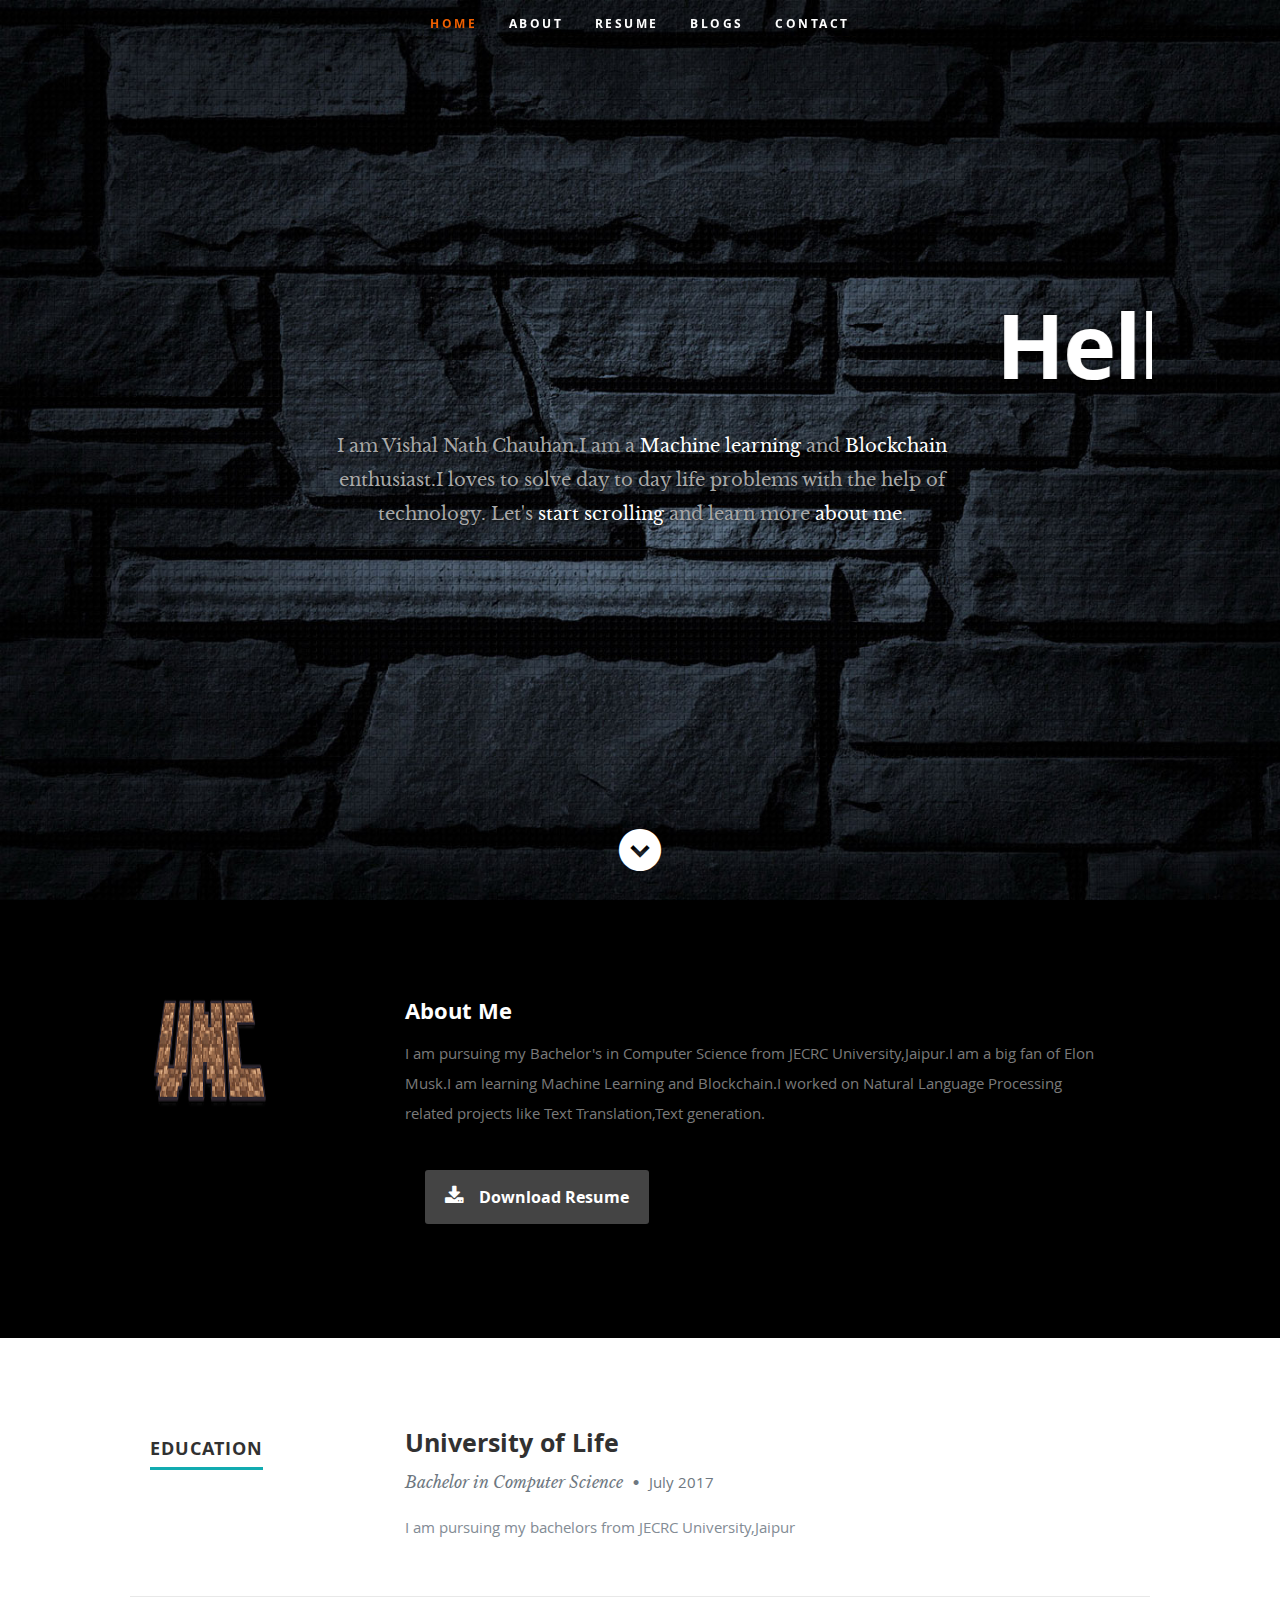
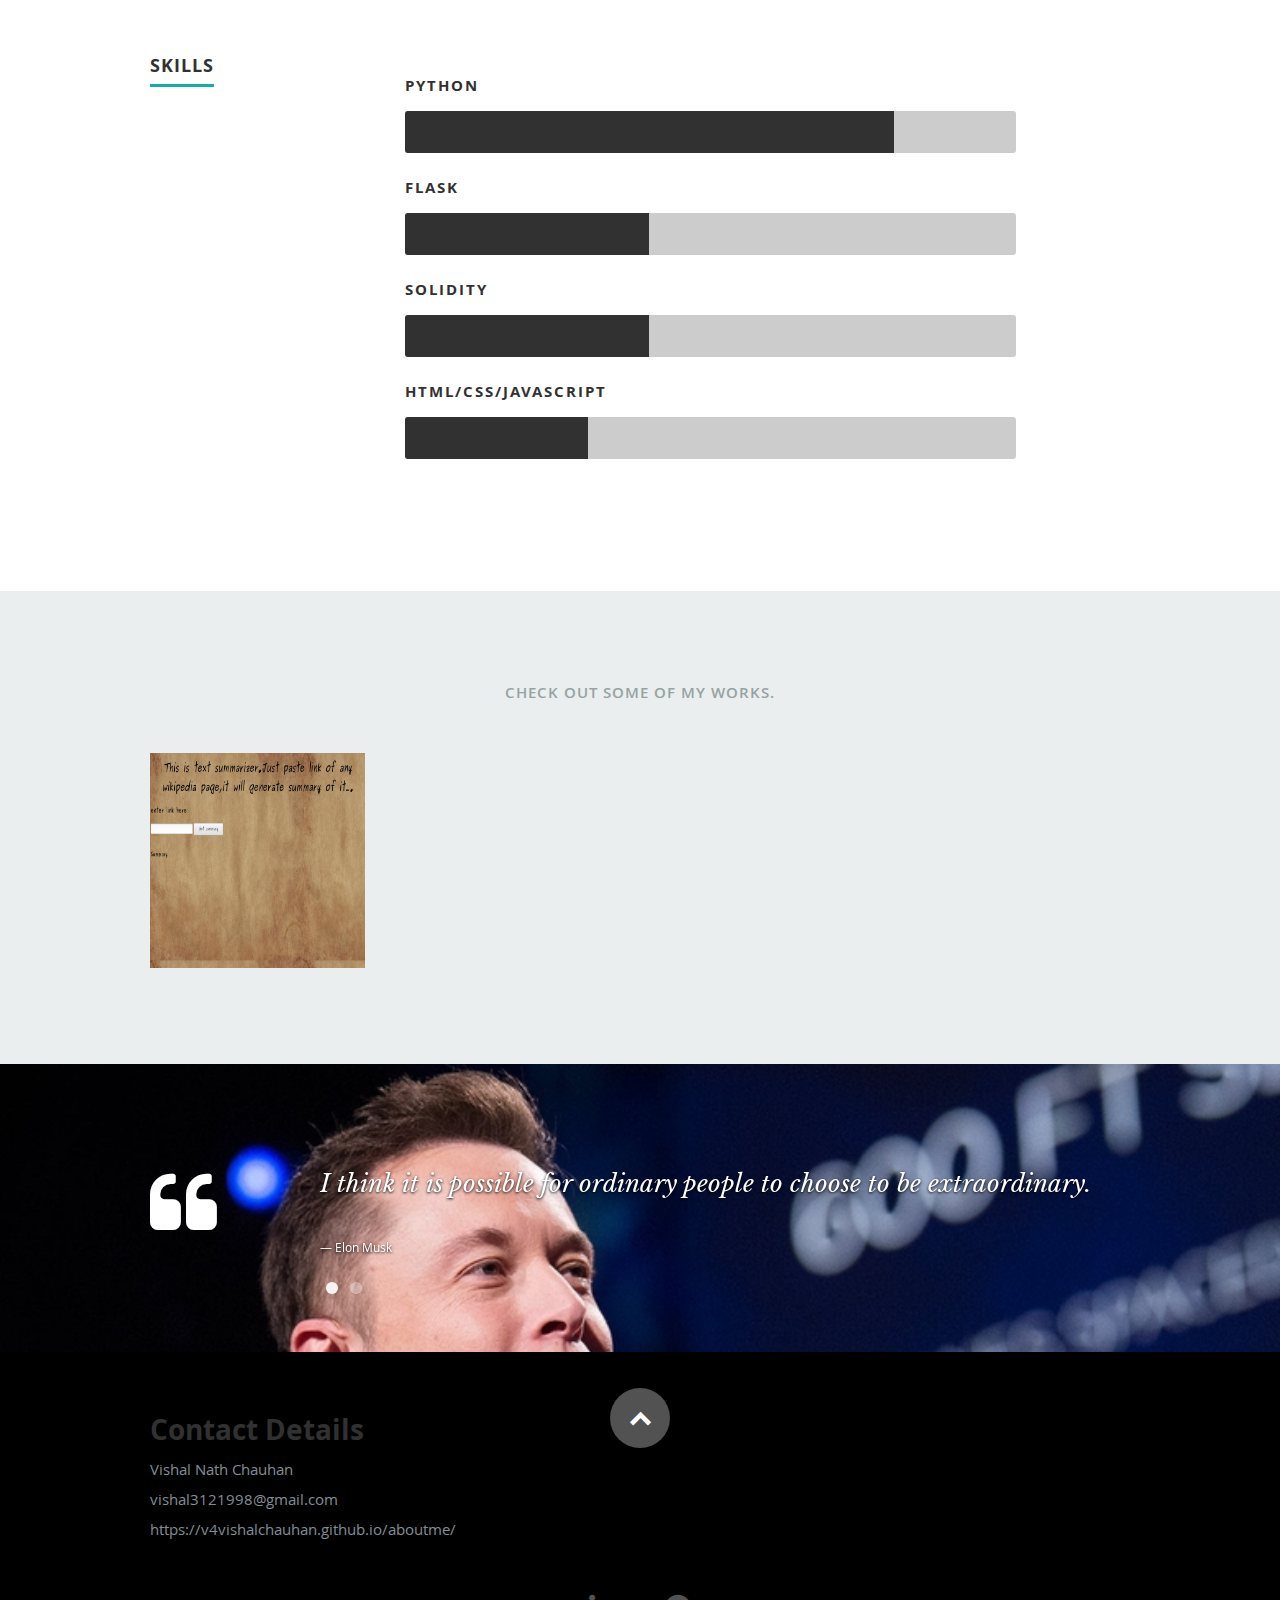
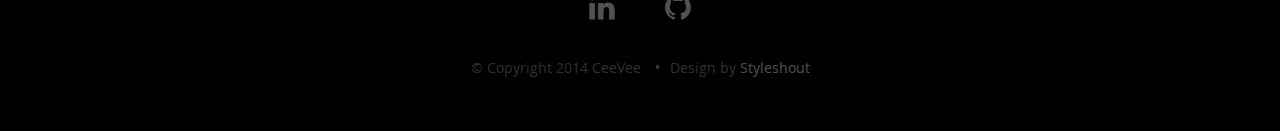
<file: index.html>
<!DOCTYPE html>
<!--[if lt IE 8 ]><html class="no-js ie ie7" lang="en"> <![endif]-->
<!--[if IE 8 ]><html class="no-js ie ie8" lang="en"> <![endif]-->
<!--[if (gte IE 8)|!(IE)]><!--><html class="no-js" lang="en"> <!--<![endif]-->
<head>

   <!--- Basic Page Needs
   ================================================== -->
   <meta charset="utf-8">
	<title>Vishal Nath Chauhan</title>
	<meta name="description" content="">
	<meta name="author" content="">

   <!-- Mobile Specific Metas
   ================================================== -->
	<meta name="viewport" content="width=device-width, initial-scale=1, maximum-scale=1">

	<!-- CSS
    ================================================== -->
   <link rel="stylesheet" href="css/default.css">
	<link rel="stylesheet" href="css/layout.css">
   <link rel="stylesheet" href="css/media-queries.css">
   <link rel="stylesheet" href="css/magnific-popup.css">

   <!-- Script
   ================================================== -->
	<script src="js/modernizr.js"></script>

   <!-- Favicons
	================================================== -->
	<link rel="shortcut icon" href="favicon.png" >

</head>

<body>

   <!-- Header
   ================================================== -->
   <header id="home">

      <nav id="nav-wrap">

         <a class="mobile-btn" href="#nav-wrap" title="Show navigation">Show navigation</a>
	      <a class="mobile-btn" href="#" title="Hide navigation">Hide navigation</a>

         <ul id="nav" class="nav">
            <li class="current"><a class="smoothscroll" href="#home">Home</a></li>
            <li><a class="smoothscroll" href="#about">About</a></li>
	         <li><a class="smoothscroll" href="#resume">Resume</a></li>
            
            <li><a class="smoothscroll" href="#testimonials">Blogs</a></li>
            <li><a class="smoothscroll" href="#contact">Contact</a></li>
         </ul> <!-- end #nav -->

      </nav> <!-- end #nav-wrap -->

      <div class="row banner">
         <div class="banner-text">
            <h1 class="responsive-headline"><marquee scrollamount="15">Hello,नमस्कार</marquee></h1>
            <h3>I am Vishal Nath Chauhan.I am a <span>Machine learning</span> and <span>Blockchain</span> enthusiast.I loves to solve day to day life problems with the help of technology. Let's <a class="smoothscroll" href="#about">start scrolling</a>
            and learn more <a class="smoothscroll" href="#about">about me</a>.</h3>
            <hr />
         <!--   <ul class="social">
               <li><a href="#"><i class="fa fa-facebook"></i></a></li>
               <li><a href="#"><i class="fa fa-twitter"></i></a></li>
               <li><a href="#"><i class="fa fa-google-plus"></i></a></li>
               <li><a href="#"><i class="fa fa-linkedin"></i></a></li>
               <li><a href="#"><i class="fa fa-instagram"></i></a></li>
               <li><a href="#"><i class="fa fa-dribbble"></i></a></li>
               <li><a href="#"><i class="fa fa-skype"></i></a></li>
            </ul> -->
         </div>
      </div>

      <p class="scrolldown">
         <a class="smoothscroll" href="#about"><i class="icon-down-circle"></i></a>
      </p>

   </header> <!-- Header End -->


   <!-- About Section
   ================================================== -->
   <section id="about">

      <div class="row">

         <div class="three columns">

            <img class="profile-pic"  src="images/profilepic.jpg" alt="vnc" />

         </div>

         <div class="nine columns main-col">

            <h2>About Me</h2>

            <p>I am pursuing my Bachelor's in Computer Science from JECRC University,Jaipur.I am 
a big fan of Elon Musk.I am learning Machine Learning and Blockchain.I worked on Natural Language Processing related projects like <span>Text Translation</span>,<span>Text generation</span>. 
            </p>

            

               <div class="columns download">
                  <p>
                     <a href="#" class="button"><i class="fa fa-download"></i>Download Resume</a>
                  </p>
               </div>

            </div> <!-- end row -->

         </div> <!-- end .main-col -->

      </div>

   </section> <!-- About Section End-->


   <!-- Resume Section
   ================================================== -->
   <section id="resume">

      <!-- Education
      ----------------------------------------------- -->
      <div class="row education">

         <div class="three columns header-col">
            <h1><span>Education</span></h1>
         </div>

         <div class="nine columns main-col">

            <div class="row item">

               <div class="twelve columns">

                  <h3>University of Life</h3>
                  <p class="info">Bachelor in Computer Science <span>&bull;</span> <em class="date">July 2017</em></p>

                  <p>
                  I am pursuing my bachelors from JECRC University,Jaipur
                  </p>

               </div>

            </div> <!-- item end -->

<!--            <div class="row item">

               <div class="twelve columns">

                  <h3>School of Cool Designers</h3>
                  <p class="info">High School<span>&bull;</span> <em class="date">March 2003</em></p>

                  <p>
                  This is Photoshop's version  of Lorem Ipsum. Proin gravida nibh vel velit auctor aliquet.
                  Aenean sollicitudin, lorem quis bibendum auctor, nisi elit consequat ipsum, nec sagittis sem
                  nibh id elit. Duis sed odio sit amet nibh vulputate cursus a sit amet mauris. Morbi accumsan
                  ipsum velit. Nam nec tellus a odio tincidunt auctor a ornare odio. Sed non  mauris vitae erat
                  </p>

               </div>

            </div> <!-- item end -->
		 

         </div> <!-- main-col end -->

      </div> <!-- End Education -->





      <!-- Skills
      ----------------------------------------------- -->
      <div class="row skill">

         <div class="three columns header-col">
            <h1><span>Skills</span></h1>
         </div>

         <div class="nine columns main-col">

            <p>
            </p>

				<div class="bars">

				   <ul class="skills">
					   <li><span class="bar-expand photoshop"></span><em>Python</em></li>
                 
						<li><span class="bar-expand wordpress"></span><em>Flask</em></li>
						<li><span class="bar-expand css"></span><em>Solidity</em></li>
						<li><span class="bar-expand html5"></span><em>HTML/CSS/Javascript</em></li>
                  
					</ul>

				</div><!-- end skill-bars -->

			</div> <!-- main-col end -->

      </div> <!-- End skills -->

   </section> <!-- Resume Section End-->


   <!-- Portfolio Section
   ================================================== -->
   <section id="portfolio">

      <div class="row">

         <div class="twelve columns collapsed">

            <h1>Check Out Some of My Works.</h1>

            <!-- portfolio-wrapper -->
            <div id="portfolio-wrapper" class="bgrid-quarters s-bgrid-thirds cf">

          	   <div class="columns portfolio-item">
                  <div class="item-wrap">

                     <a href="#modal-01" title="">
                        <img alt="" src="images/portfolio/text.jpg">
                        <div class="overlay">
                           <div class="portfolio-item-meta">
          					      <h5>Extractive Text Summarizer</h5>
                              
          					   </div>
                        </div>
                        <div class="link-icon"><i class="icon-plus"></i></div>
                     </a>

                  </div>
          		</div> <!-- item end -->

      <!--
<div class="columns portfolio-item">
                  <div class="item-wrap">

                     <a href="#modal-02" title="">
                        <img alt="" src="images/portfolio/console.jpg">
                        <div class="overlay">
                           <div class="portfolio-item-meta">
          					      <h5>Console</h5>
                              <p>Web Development</p>
          					   </div>
                        </div>
                        <div class="link-icon"><i class="icon-plus"></i></div>
                     </a>

                  </div>
          		</div> <!-- item end --> 

<!--               <div class="columns portfolio-item">
                  <div class="item-wrap">

                     <a href="#modal-03" title="">
                        <img alt="" src="images/portfolio/judah.jpg">
                        <div class="overlay">
                           <div class="portfolio-item-meta">
          					      <h5>Judah</h5>
                              <p>Webdesign</p>
          					   </div>
                        </div>
                        <div class="link-icon"><i class="icon-plus"></i></div>
                     </a>

                  </div>
          		</div> <!-- item end -->


<!--                  <div class="columns portfolio-item">
                  <div class="item-wrap">

                     <a href="#modal-04" title="">
                        <img alt="" src="images/portfolio/into-the-light.jpg">
                        <div class="overlay">
                           <div class="portfolio-item-meta">
          					      <h5>Into The Light</h5>
                              <p>Photography</p>
          					   </div>
                        </div>
                        <div class="link-icon"><i class="icon-plus"></i></div>
                     </a>

                  </div>
          		</div> <!-- item end -->

  
<!--    
		    <div class="columns portfolio-item">
                  <div class="item-wrap">

                     <a href="#modal-05" title="">
                        <img alt="" src="images/portfolio/farmerboy.jpg">
                        <div class="overlay">
                           <div class="portfolio-item-meta">
          					      <h5>Farmer Boy</h5>
                              <p>Branding</p>
          					   </div>
                        </div>
                        <div class="link-icon"><i class="icon-plus"></i></div>
                     </a>

                  </div>
          		</div> <!-- item end -->

 
<!--                 <div class="columns portfolio-item">
                  <div class="item-wrap">

                     <a href="#modal-06" title="">
                        <img alt="" src="images/portfolio/girl.jpg">
                        <div class="overlay">
                           <div class="portfolio-item-meta">
          					      <h5>Girl</h5>
                              <p>Photography</p>
          					   </div>
                        </div>
                        <div class="link-icon"><i class="icon-plus"></i></div>
                     </a>

                  </div>
          		</div> <!-- item end -->


<!--                  <div class="columns portfolio-item">
                  <div class="item-wrap">

                     <a href="#modal-07" title="">
                        <img alt="" src="images/portfolio/origami.jpg">
                        <div class="overlay">
                           <div class="portfolio-item-meta">
          					      <h5>Origami</h5>
                              <p>Illustrration</p>
          					   </div>
                        </div>
                        <div class="link-icon"><i class="icon-plus"></i></div>
                     </a>

                  </div>
          		</div> <!-- item end -->

 
<!--                 <div class="columns portfolio-item">
                  <div class="item-wrap">

                     <a href="#modal-08" title="">
                        <img alt="" src="images/portfolio/retrocam.jpg">
                        <div class="overlay">
                           <div class="portfolio-item-meta">
          					      <h5>Retrocam</h5>
                              <p>Web Development</p>
          					   </div>
                        </div>
                        <div class="link-icon"><i class="icon-plus"></i></div>
                     </a>

                  </div>
          		</div>  <!-- item end -->

            </div> <!-- portfolio-wrapper end -->

         </div> <!-- twelve columns end -->


         <!-- Modal Popup
	      --------------------------------------------------------------- -->

         <div id="modal-01" class="popup-modal mfp-hide">

		      <img class="scale-with-grid" src="images/portfolio/modals/m-text.jpg" alt="" />

		      <div class="description-box">
			      <h4>Extractive Text Summarizer</h4>
			      <p>It's a extractive text summarizer,just paste link of any wikipedia page,it wil generate summary of it.</p>
               <span class="categories"><i class="fa fa-tag"></i>NLP, Text Summarization</span>
		      </div>

            <div class="link-box">
               <a href="http://www.github.com/v4vishalchauhan/extractivetextsummarizer">Github Link</a>
		         <a class="popup-modal-dismiss">Close</a>
            </div>

	      </div><!-- modal-01 End -->

         <div id="modal-02" class="popup-modal mfp-hide">

		      <img class="scale-with-grid" src="images/portfolio/modals/m-console.jpg" alt="" />

		      <div class="description-box">
			      <h4>Console</h4>
			      <p>Proin gravida nibh vel velit auctor aliquet. Aenean sollicitudin, lorem quis bibendum auctor, nisi elit consequat ipsum, nec sagittis sem nibh id elit.</p>
               <span class="categories"><i class="fa fa-tag"></i>Branding, Web Development</span>
		      </div>

            <div class="link-box">
               <a href="http://www.behance.net">Details</a>
		         <a class="popup-modal-dismiss">Close</a>
            </div>

	      </div><!-- modal-02 End -->

         <div id="modal-03" class="popup-modal mfp-hide">

		      <img class="scale-with-grid" src="images/portfolio/modals/m-judah.jpg" alt="" />

		      <div class="description-box">
			      <h4>Judah</h4>
			      <p>Proin gravida nibh vel velit auctor aliquet. Aenean sollicitudin, lorem quis bibendum auctor, nisi elit consequat ipsum, nec sagittis sem nibh id elit.</p>
               <span class="categories"><i class="fa fa-tag"></i>Branding</span>
		      </div>

            <div class="link-box">
               <a href="http://www.behance.net">Details</a>
		         <a class="popup-modal-dismiss">Close</a>
            </div>

	      </div><!-- modal-03 End -->

         <div id="modal-04" class="popup-modal mfp-hide">

		      <img class="scale-with-grid" src="images/portfolio/modals/m-intothelight.jpg" alt="" />

		      <div class="description-box">
			      <h4>Into the Light</h4>
			      <p>Proin gravida nibh vel velit auctor aliquet. Aenean sollicitudin, lorem quis bibendum auctor, nisi elit consequat ipsum, nec sagittis sem nibh id elit.</p>
               <span class="categories"><i class="fa fa-tag"></i>Photography</span>
		      </div>

            <div class="link-box">
               <a href="http://www.behance.net">Details</a>
		         <a class="popup-modal-dismiss">Close</a>
            </div>

	      </div><!-- modal-04 End -->

         <div id="modal-05" class="popup-modal mfp-hide">

		      <img class="scale-with-grid" src="images/portfolio/modals/m-farmerboy.jpg" alt="" />

		      <div class="description-box">
			      <h4>Farmer Boy</h4>
			      <p>Proin gravida nibh vel velit auctor aliquet. Aenean sollicitudin, lorem quis bibendum auctor, nisi elit consequat ipsum, nec sagittis sem nibh id elit.</p>
               <span class="categories"><i class="fa fa-tag"></i>Branding, Webdesign</span>
		      </div>

            <div class="link-box">
               <a href="http://www.behance.net">Details</a>
		         <a class="popup-modal-dismiss">Close</a>
            </div>

	      </div><!-- modal-05 End -->

         <div id="modal-06" class="popup-modal mfp-hide">

		      <img class="scale-with-grid" src="images/portfolio/modals/m-girl.jpg" alt="" />

		      <div class="description-box">
			      <h4>Girl</h4>
			      <p>Proin gravida nibh vel velit auctor aliquet. Aenean sollicitudin, lorem quis bibendum auctor, nisi elit consequat ipsum, nec sagittis sem nibh id elit.</p>
               <span class="categories"><i class="fa fa-tag"></i>Photography</span>
		      </div>

            <div class="link-box">
               <a href="http://www.behance.net">Details</a>
		         <a class="popup-modal-dismiss">Close</a>
            </div>

	      </div><!-- modal-06 End -->

         <div id="modal-07" class="popup-modal mfp-hide">

		      <img class="scale-with-grid" src="images/portfolio/modals/m-origami.jpg" alt="" />

		      <div class="description-box">
			      <h4>Origami</h4>
			      <p>Proin gravida nibh vel velit auctor aliquet. Aenean sollicitudin, lorem quis bibendum auctor, nisi elit consequat ipsum, nec sagittis sem nibh id elit.</p>
               <span class="categories"><i class="fa fa-tag"></i>Branding, Illustration</span>
		      </div>

            <div class="link-box">
               <a href="http://www.behance.net">Details</a>
		         <a class="popup-modal-dismiss">Close</a>
            </div>

	      </div><!-- modal-07 End -->

         <div id="modal-08" class="popup-modal mfp-hide">

		      <img class="scale-with-grid" src="images/portfolio/modals/m-retrocam.jpg" alt="" />

		      <div class="description-box">
			      <h4>Retrocam</h4>
			      <p>Proin gravida nibh vel velit auctor aliquet. Aenean sollicitudin, lorem quis bibendum auctor, nisi elit consequat ipsum, nec sagittis sem nibh id elit.</p>
               <span class="categories"><i class="fa fa-tag"></i>Webdesign, Photography</span>
		      </div>

            <div class="link-box">
               <a href="http://www.behance.net">Details</a>
		         <a class="popup-modal-dismiss">Close</a>
            </div>

	      </div><!-- modal-01 End -->


      </div> <!-- row End -->

   </section> <!-- Portfolio Section End-->





   <!-- Testimonials Section
   ================================================== -->
   <section id="testimonials">

      <div class="text-container">

         <div class="row">

            <div class="two columns header-col">

               <h1><span></span></h1>

            </div>

            <div class="ten columns flex-container">

               <div class="flexslider">

                  <ul class="slides">

                     <li>
                        <blockquote>
                           <p>I think it is possible for ordinary people to choose to be extraordinary.
                           </p>
                           <cite>Elon Musk</cite>
                        </blockquote>
                     </li> <!-- slide ends -->

                     <li>
                        <blockquote>
                           <p>When something is important enough, you do it even if the odds are not in your favor.
                           </p>
                           <cite>Elon Musk</cite>
                        </blockquote>
                     </li> <!-- slide ends -->

                  </ul>

               </div> <!-- div.flexslider ends -->

            </div> <!-- div.flex-container ends -->

         </div> <!-- row ends -->

       </div>  <!-- text-container ends -->

   </section> <!-- Testimonials Section End-->

<br>
<br>
  <div class="row">

               <div class="columns contact-details">

                  <h2>Contact Details</h2>
                  <p class="address">
						   <span>Vishal Nath Chauhan</span><br>
						   <span>vishal3121998@gmail.com<br>
						         
                     
                     <span>https://v4vishalchauhan.github.io/aboutme/</span>
					   </p>

               </div> 


   <!-- footer
   ================================================== -->
   <footer>

      <div class="row">

         <div class="twelve columns">

            <ul class="social-links">
               
               <li><a href="https://www.linkedin.com/in/vishal-chauhan-3b23a3145"><i class="fa fa-linkedin"></i></a></li>
               <li><a href="https://github.com/v4vishalchauhan"><i class="fa fa-github"></i></a></li>
               
               
            </ul>

            <ul class="copyright">
               <li>&copy; Copyright 2014 CeeVee</li>
               <li>Design by <a title="Styleshout" href="http://www.styleshout.com/">Styleshout</a></li>   
            </ul>

         </div>

         <div id="go-top"><a class="smoothscroll" title="Back to Top" href="#home"><i class="icon-up-open"></i></a></div>

      </div>

   </footer> <!-- Footer End-->

   <!-- Java Script
   ================================================== -->
   <script src="http://ajax.googleapis.com/ajax/libs/jquery/1.10.2/jquery.min.js"></script>
   <script>window.jQuery || document.write('<script src="js/jquery-1.10.2.min.js"><\/script>')</script>
   <script type="text/javascript" src="js/jquery-migrate-1.2.1.min.js"></script>

   <script src="js/jquery.flexslider.js"></script>
   <script src="js/waypoints.js"></script>
   <script src="js/jquery.fittext.js"></script>
   <script src="js/magnific-popup.js"></script>
   <script src="js/init.js"></script>

</body>

</html>
</file>
<file: css/default.css>
/*
=====================================================================
*   Ceevee v1.0 Default Stylesheet
*   url: styleshout.com
*   03-17-2014
=====================================================================

TOC:
a. Webfonts and Icon fonts
b. Reset
c. Default Styles
   1. Basic
   2. Typography
   3. Links
   4. Images
   5. Buttons
   6. Forms
d. Grid
e. Others
   1. Clearing
   2. Misc

=====================================================================  */

/* ------------------------------------------------------------------ */
/* a. Webfonts and Icon fonts
 ------------------------------------------------------------------ */

@import url("fonts.css");
@import url("fontello/css/fontello.css");
@import url("font-awesome/css/font-awesome.min.css");

/* ------------------------------------------------------------------
/* b. Reset
      Adapted from:
      Normalize.css - https://github.com/necolas/normalize.css/
      HTML5 Doctor Reset - html5doctor.com/html-5-reset-stylesheet/
/* ------------------------------------------------------------------ */

html, body, div, span, object, iframe,
h1, h2, h3, h4, h5, h6, p, blockquote, pre,
abbr, address, cite, code,
del, dfn, em, img, ins, kbd, q, samp,
small, strong, sub, sup, var,
b, i,
dl, dt, dd, ol, ul, li,
fieldset, form, label, legend,
table, caption, tbody, tfoot, thead, tr, th, td,
article, aside, canvas, details, figcaption, figure,
footer, header, hgroup, menu, nav, section, summary,
time, mark, audio, video {
   margin: 0;
   padding: 0;
   border: 0;
   outline: 0;
   font-size: 100%;
   vertical-align: baseline;
   background: transparent;
}

article,aside,details,figcaption,figure,
footer,header,hgroup,menu,nav,section {
   display: block;
}

audio,
canvas,
video {
   display: inline-block;
}

audio:not([controls]) {
   display: none;
   height: 0;
}

[hidden] { display: none; }

code, kbd, pre, samp {
   font-family: monospace, serif;
   font-size: 1em;
}

pre {
   white-space: pre;
   white-space: pre-wrap;
   word-wrap: break-word;
}

blockquote, q { quotes: &#8220 &#8220; }

blockquote:before, blockquote:after,
q:before, q:after {
   content: '';
   content: none;
}

ins {
   background-color: #ff9;
   color: #000;
   text-decoration: none;
}

mark {
   background-color: #A7F4F6;
   color: #555;
}

del { text-decoration: line-through; }

abbr[title], dfn[title] {
   border-bottom: 1px dotted;
   cursor: help;
}

table {
   border-collapse: collapse;
   border-spacing: 0;
}


/* ------------------------------------------------------------------ */
/* c. Default and Basic Styles
      Adapted from:
      Skeleton CSS Framework - http://www.getskeleton.com/
      Typeplate Typographic Starter Kit - http://typeplate.com/
/* ------------------------------------------------------------------ */

/*  1. Basic  ------------------------------------------------------- */

*,
*:before,
*:after {
   -moz-box-sizing: border-box;
   -webkit-box-sizing: border-box;
   box-sizing: border-box;
}

html {
   font-size: 62.5%;
   -webkit-font-smoothing: antialiased;
}

body {
   background: #fff;
   font-family: 'opensans-regular', sans-serif;
   font-weight: normal;
   font-size: 15px;
   line-height: 30px;
	color: #838C95;

   -webkit-font-smoothing: antialiased; /* Fix for webkit rendering */
	-webkit-text-size-adjust: 100%;
}

/*  2. Typography
       Vertical rhythm with leading derived from 6
--------------------------------------------------------------------- */

h1, h2, h3, h4, h5, h6 {
   color: #313131;
	font-family: 'opensans-bold', sans-serif;
   font-weight: normal;
}
h1 a, h2 a, h3 a, h4 a, h5 a, h6 a { font-weight: inherit; }
h1 { font-size: 38px; line-height: 42px; margin-bottom: 12px; letter-spacing: -1px; }
h2 { font-size: 28px; line-height: 36px; margin-bottom: 6px; }
h3 { font-size: 22px; line-height: 30px; margin-bottom: 12px; }
h4 { font-size: 20px; line-height: 30px; margin-bottom: 6px; }
h5 { font-size: 18px; line-height: 30px; }
h6 { font-size: 14px; line-height: 30px; }
.subheader { }

p { margin: 0 0 30px 0; }
p img { margin: 0; }
p.lead {
   font: 19px/36px 'opensans-light', sans-serif;
   margin-bottom: 18px;
}

/* for 'em' and 'strong' tags, font-size and line-height should be same with
the body tag due to rendering problems in some browsers */
em { font: 15px/30px 'opensans-italic', sans-serif; }
strong, b { font: 15px/30px 'opensans-bold', sans-serif; }
small { font-size: 11px; line-height: inherit; }

/*	Blockquotes */
blockquote {
   margin: 30px 0px;
   padding-left: 40px;
   position: relative;
}
blockquote:before {
   content: "\201C";
   opacity: 0.45;
   font-size: 80px;
   line-height: 0px;
   margin: 0;
   font-family: arial, sans-serif;

   position: absolute;
   top:  30px;
	left: 0;
}
blockquote p {
   font-family: 'librebaskerville-italic', serif;
   padding: 0;
   font-size: 18px;
   line-height: 36px;
}
blockquote cite {
   display: block;
   font-size: 12px;
   font-style: normal;
   line-height: 18px;
}
blockquote cite:before { content: "\2014 \0020"; }
blockquote cite a,
blockquote cite a:visited { color: #8B9798; border: none }

/* ---------------------------------------------------------------------
/*  Pull Quotes Markup
/*
    <aside class="pull-quote">
		<blockquote>
			<p></p>
		</blockquote>
	 </aside>
/*
/* --------------------------------------------------------------------- */
.pull-quote {
   position: relative;
	padding: 18px 30px 18px 0px;
}
.pull-quote:before,
.pull-quote:after {
	height: 1em;
	opacity: 0.45;
	position: absolute;
	font-size: 80px;
   font-family: Arial, Sans-Serif;
}
.pull-quote:before {
	content: "\201C";
	top:  33px;
	left: 0;
}
.pull-quote:after {
	content: '\201D';
	bottom: -33px;
	right: 0;
}
.pull-quote blockquote {
   margin: 0;
}
.pull-quote blockquote:before {
   content: none;
}

/* Abbreviations */
abbr {
   font-family: 'opensans-bold', sans-serif;
	font-variant: small-caps;
	text-transform: lowercase;
   letter-spacing: .5px;
	color: gray;
}
abbr:hover { cursor: help; }

/* drop cap */
.drop-cap:first-letter {
	float: left;
	margin: 0;
	padding: 14px 6px 0 0;
	font-size: 84px;
	font-family: /* Copperplate */ 'opensans-bold', sans-serif;
   line-height: 60px;
	text-indent: 0;
	background: transparent;
	color: inherit;
}

hr { border: solid #E3E3E3; border-width: 1px 0 0; clear: both; margin: 11px 0 30px; height: 0; }


/*  3. Links  ------------------------------------------------------- */

a, a:visited {
   text-decoration: none;
   outline: 0;
   color: #11ABB0;

   -webkit-transition: color .3s ease-in-out;
   -moz-transition: color .3s ease-in-out;
   -o-transition: color .3s ease-in-out;
   transition: color .3s ease-in-out;
}
a:hover, a:focus { color: #313131; }
p a, p a:visited { line-height: inherit; }


/*  4. List  --------------------------------------------------------- */

ul, ol { margin-bottom: 24px; margin-top: 12px; }
ul { list-style: none outside; }
ol { list-style: decimal; }
ol, ul.square, ul.circle, ul.disc { margin-left: 30px; }
ul.square { list-style: square outside; }
ul.circle { list-style: circle outside; }
ul.disc { list-style: disc outside; }
ul ul, ul ol,
ol ol, ol ul { margin: 6px 0 6px 30px; }
ul ul li, ul ol li,
ol ol li, ol ul li { margin-bottom: 6px; }
li { line-height: 18px; margin-bottom: 12px; }
ul.large li { }
li p { }

/* ---------------------------------------------------------------------
/*  Stats Tab Markup

    <ul class="stats-tabs">
		<li><a href="#">[value]<b>[name]</b></a></li>
	 </ul>

    Extend this object into your markup.
/*
/* --------------------------------------------------------------------- */
.stats-tabs {
   padding: 0;
   margin: 24px 0;
}
.stats-tabs li {
	display: inline-block;
	margin: 0 10px 18px 0;
	padding: 0 10px 0 0;
	border-right: 1px solid #ccc;
}
.stats-tabs li:last-child {
	margin: 0;
	padding: 0;
	border: none;
}
.stats-tabs li a {
	display: inline-block;
	font-size: 22px;
	font-family: 'opensans-bold', sans-serif;
   border: none;
   color: #313131;
}
.stats-tabs li a:hover {
   color:#11ABB0;
}
.stats-tabs li a b {
	display: block;
	margin: 6px 0 0 0;
	font-size: 13px;
	font-family: 'opensans-regular', sans-serif;
   color: #8B9798;
}

/* definition list */
dl { margin: 12px 0; }
dt { margin: 0; color:#11ABB0; }
dd { margin: 0 0 0 20px; }

/* Lining Definition Style Markup */
.lining dt,
.lining dd {
	display: inline;
	margin: 0;
}
.lining dt + dt:before,
.lining dd + dt:before {
	content: "\A";
	white-space: pre;
}
.lining dd + dd:before {
	content: ", ";
}
.lining dd:before {
	content: ": ";
	margin-left: -0.2em;
}

/* Dictionary Definition Style Markup */
.dictionary-style dt {
	display: inline;
	counter-reset: definitions;
}
.dictionary-style dt + dt:before {
	content: ", ";
	margin-left: -0.2em;
}
.dictionary-style dd {
	display: block;
	counter-increment: definitions;
}
.dictionary-style dd:before {
	content: counter(definitions, decimal) ". ";
}

/* Pagination */
.pagination {
   margin: 36px auto;
   text-align: center;
}
.pagination ul li {
   display: inline-block;
   margin: 0;
   padding: 0;
}
.pagination .page-numbers {
   font: 15px/18px 'opensans-bold', sans-serif;
   display: inline-block;
   padding: 6px 10px;
   margin-right: 3px;
   margin-bottom: 6px;
	color: #6E757C;
	background-color: #E6E8EB;

	-webkit-transition: all 200ms ease-in-out;
	-moz-transition: all 200ms ease-in-out;
	-o-transition: all 200ms ease-in-out;
	-ms-transition: all 200ms ease-in-out;
	transition: all 200ms ease-in-out;

   -moz-border-radius: 3px;
   -webkit-border-radius: 3px;
   -khtml-border-radius: 3px;
	border-radius: 3px;
}
.pagination .page-numbers:hover {
   background: #838A91;
   color: #fff;
}
.pagination .current,
.pagination .current:hover {
   background-color: #11ABB0;
   color: #fff;
}
.pagination .inactive,
.pagination .inactive:hover {
   background-color: #E6E8EB;
	color: #A9ADB2;
}
.pagination .prev, .pagination .next {}

/*  5. Images  --------------------------------------------------------- */

img {
   max-width: 100%;
   height: auto;
}
img.pull-right { margin: 12px 0px 0px 18px; }
img.pull-left { margin: 12px 18px 0px 0px; }

/*  6. Buttons  --------------------------------------------------------- */

.button,
.button:visited,
button,
input[type="submit"],
input[type="reset"],
input[type="button"] {
   font: 16px/30px 'opensans-bold', sans-serif;
   background: #11ABB0;
   display: inline-block;
	text-decoration: none;
   letter-spacing: 0;
   color: #fff;
	padding: 12px 20px;
	margin-bottom: 18px;
   border: none;
   cursor: pointer;
   height: auto;

   -webkit-transition: all .2s ease-in-out;
	-moz-transition: all .2s ease-in-out;
	-o-transition: all .2s ease-in-out;
	-ms-transition: all .2s ease-in-out;
	transition: all .2s ease-in-out;

   -moz-border-radius: 3px;
   -webkit-border-radius: 3px;
   -khtml-border-radius: 3px;
   border-radius: 3px;
}

.button:hover,
button:hover,
input[type="submit"]:hover,
input[type="reset"]:hover,
input[type="button"]:hover {
   background: #3d4145;
   color: #fff;
}

.button:active,
button:active,
input[type="submit"]:active,
input[type="reset"]:active,
input[type="button"]:active {
   background: #3d4145;
   color: #fff;
}

.button.full-width,
button.full-width,
input[type="submit"].full-width,
input[type="reset"].full-width,
input[type="button"].full-width {
	width: 100%;
	padding-left: 0 !important;
	padding-right: 0 !important;
	text-align: center;
}

/* Fix for odd Mozilla border & padding issues */
button::-moz-focus-inner,
input::-moz-focus-inner {
    border: 0;
    padding: 0;
}


/*  7. Forms  --------------------------------------------------------- */

form { margin-bottom: 24px; }
fieldset { margin-bottom: 24px; }

input[type="text"],
input[type="password"],
input[type="email"],
textarea,
select {
   display: block;
   padding: 18px 15px;
   margin: 0 0 24px 0;
   border: 0;
   outline: none;
   vertical-align: middle;
   min-width: 225px;
	max-width: 100%;
   font-size: 15px;
   line-height: 24px;
	color: #647373;
	background: #D3D9D9;

}

/* select { padding: 0;
   width: 220px;
   } */

input[type="text"]:focus,
input[type="password"]:focus,
input[type="email"]:focus,
textarea:focus {
   color: #B3B7BC;
	background-color: #3d4145;
}

textarea { min-height: 220px; }

label,
legend {
   font: 16px/24px 'opensans-bold', sans-serif;
	margin: 12px 0;
   color: #3d4145;
   display: block;
}
label span,
legend span {
	color: #8B9798;
   font: 14px/24px 'opensans-regular', sans-serif;
}

input[type="checkbox"],
input[type="radio"] {
    font-size: 15px;
    color: #737373;
}

input[type="checkbox"] { display: inline; }

/* ------------------------------------------------------------------ */
/* d. Grid
---------------------------------------------------------------------
   gutter = 40px.
/* ------------------------------------------------------------------ */

/* default
--------------------------------------------------------------- */
.row {
   width: 96%;
   max-width: 1020px;
   margin: 0 auto;
}
/* fixed width for IE8 */
.ie .row { width: 1000px ; }

.narrow .row { max-width: 980px; }

.row .row { width: auto; max-width: none; margin: 0 -20px; }

/* row clearing */
.row:before,
.row:after {
    content: " ";
    display: table;
}
.row:after {
    clear: both;
}

.column, .columns {
   position: relative;
   padding: 0 20px;
   min-height: 1px;
   float: left;
}
.column.centered, .columns.centered  {
    float: none;
    margin: 0 auto;
}

/* removed gutters */
.row.collapsed > .column,
.row.collapsed > .columns,
.column.collapsed, .columns.collapsed  { padding: 0; }

[class*="column"] + [class*="column"]:last-child { float: right; }
[class*="column"] + [class*="column"].end { float: right; }

/* column widths */
.row .one         { width: 8.33333%; }
.row .two         { width: 16.66667%; }
.row .three       { width: 25%; }
.row .four        { width: 33.33333%; }
.row .five        { width: 41.66667%; }
.row .six         { width: 50%; }
.row .seven       { width: 58.33333%; }
.row .eight       { width: 66.66667%; }
.row .nine        { width: 75%; }
.row .ten         { width: 83.33333%; }
.row .eleven      { width: 91.66667%; }
.row .twelve      { width: 100%; }

/* Offsets */
.row .offset-1    { margin-left: 8.33333%; }
.row .offset-2    { margin-left: 16.66667%; }
.row .offset-3    { margin-left: 25%; }
.row .offset-4    { margin-left: 33.33333%; }
.row .offset-5    { margin-left: 41.66667%; }
.row .offset-6    { margin-left: 50%; }
.row .offset-7    { margin-left: 58.33333%; }
.row .offset-8    { margin-left: 66.66667%; }
.row .offset-9    { margin-left: 75%; }
.row .offset-10   { margin-left: 83.33333%; }
.row .offset-11   { margin-left: 91.66667%; }

/* Push/Pull */
.row .push-1      { left: 8.33333%; }
.row .pull-1      { right: 8.33333%; }
.row .push-2      { left: 16.66667%; 	}
.row .pull-2      { right: 16.66667%; }
.row .push-3      { left: 25%; }
.row .pull-3      { right: 25%;	}
.row .push-4      { left: 33.33333%; }
.row .pull-4      { right: 33.33333%; }
.row .push-5      { left: 41.66667%; }
.row .pull-5      { right: 41.66667%; }
.row .push-6      { left: 50%; }
.row .pull-6      { right: 50%; }
.row .push-7      { left: 58.33333%; }
.row .pull-7      { right: 58.33333%; }
.row .push-8      { left: 66.66667%; 	}
.row .pull-8      { right: 66.66667%; }
.row .push-9      { left: 75%; }
.row .pull-9      { right: 75%; }
.row .push-10     { left: 83.33333%; }
.row .pull-10     { right: 83.33333%; }
.row .push-11     { left: 91.66667%; }
.row .pull-11     { right: 91.66667%; }

/* block grids
--------------------------------------------------------------------- */
.bgrid-sixths [class*="column"]   { width: 16.66667%; }
.bgrid-quarters [class*="column"] { width: 25%; }
.bgrid-thirds [class*="column"]   { width: 33.33333%; }
.bgrid-halves [class*="column"]   { width: 50%; }

[class*="bgrid"] [class*="column"] + [class*="column"]:last-child { float: left; }

/* Left clearing for block grid columns - columns that changes width in
different screen sizes. Allows columns with different heights to align
properly.
--------------------------------------------------------------------- */
.first { clear: left; }   /* first column in default screen */
.s-first { clear: none; } /* first column in smaller screens */

/* smaller screens
--------------------------------------------------------------- */
@media only screen and (max-width: 900px) {

   /* block grids on small screens */
   .s-bgrid-sixths [class*="column"]   { width: 16.66667%; }
   .s-bgrid-quarters [class*="column"] { width: 25%; }
   .s-bgrid-thirds [class*="column"]   { width: 33.33333%; }
   .s-bgrid-halves [class*="column"]   { width: 50%; }

   /* block grids left clearing */
   .first { clear: none; }
   .s-first { clear: left; }

}

/* mobile wide/smaller tablets
--------------------------------------------------------------- */
@media only screen and (max-width: 767px) {

   .row {
	   width: 460px;
	   margin: 0 auto;
      padding: 0;
	}
   .column, .columns {
	   width: auto !important;
	   float: none;
	   margin-left: 0;
	   margin-right: 0;
      padding: 0 30px;
   }
   .row .row { width: auto; max-width: none; margin: 0 -30px; }

   [class*="column"] + [class*="column"]:last-child { float: none; }
   [class*="bgrid"] [class*="column"] + [class*="column"]:last-child { float: none; }

   /* Offsets */
   .row .offset-1    { margin-left: 0%; }
   .row .offset-2    { margin-left: 0%; }
   .row .offset-3    { margin-left: 0%; }
   .row .offset-4    { margin-left: 0%; }
   .row .offset-5    { margin-left: 0%; }
   .row .offset-6    { margin-left: 0%; }
   .row .offset-7    { margin-left: 0%; }
   .row .offset-8    { margin-left: 0%; }
   .row .offset-9    { margin-left: 0%; }
   .row .offset-10   { margin-left: 0%; }
   .row .offset-11   { margin-left: 0%; }
}

/* mobile narrow
--------------------------------------------------------------- */
@media only screen and (max-width: 460px) {

   .row { width: auto; }

}

/* larger screens
--------------------------------------------------------------- */
@media screen and (min-width: 1200px) {

   .wide .row { max-width: 1180px; }

}

/* ------------------------------------------------------------------ */
/* e. Others
/* ------------------------------------------------------------------ */

/*  1. Clearing
    (http://nicolasgallagher.com/micro-clearfix-hack/
--------------------------------------------------------------------- */

.cf:before,
.cf:after {
    content: " ";
    display: table;
}
.cf:after {
    clear: both;
}

/*  2. Misc -------------------------------------------------------- */

.remove-bottom { margin-bottom: 0 !important; }
.half-bottom { margin-bottom: 12px !important; }
.add-bottom { margin-bottom: 24px !important; }
.no-border { border: none; }

.text-center  { text-align: center !important; }
.text-left    { text-align: left !important; }
.text-right   { text-align: right !important; }
.pull-left    { float: left !important; }
.pull-right   { float: right !important; }
.align-center {
	margin-left: auto !important;
	margin-right: auto !important;
	text-align: center !important;
}
</file>
<file: css/layout.css>
/*
=====================================================================
*   Ceevee v1.0 Layout Stylesheet
*   url: styleshout.com
*   03-18-2014
=====================================================================

   TOC:
   a. General Styles
   b. Header Styles
   c. About Section
   d. Resume Section
   e. Portfolio Section
   f. Call To Action Section
   g. Testimonials Section
   h. Contact Section
   i. Footer

===================================================================== */

/* ------------------------------------------------------------------ */
/* a. General Styles
/* ------------------------------------------------------------------ */

body { background: #000000; }

/* ------------------------------------------------------------------ */
/* b. Header Styles
/* ------------------------------------------------------------------ */

header {
   position: relative;
   height: 800px;
   min-height: 500px;
   width: 100%;
   background: #161415 url(../images/header-background.jpg) no-repeat top center;
   background-size: cover !important;
	-webkit-background-size: cover !important;
   text-align: center;
   overflow: hidden;
}

/* vertically center banner section */
header:before {
   content: '';
   display: inline-block;
   vertical-align: middle;
   height: 100%;
}
header .banner {
   display: inline-block;
   vertical-align: middle;
   margin: 0 auto;
   width: 85%;
   padding-bottom: 30px;s
   text-align: center;
}

header .banner-text { width: 100%; }
header .banner-text h1 {
   font: 90px/1.1em 'opensans-bold', sans-serif;
   color: #fff;
   letter-spacing: -2px;
   margin: 0 auto 18px auto;
   text-shadow: 0px 1px 3px rgba(0, 0, 0, .8);
}
header .banner-text h3 {
   font: 18px/1.9em 'librebaskerville-regular', serif;
   color: #A8A8A8;
   margin: 0 auto;
   width: 70%;
   text-shadow: 0px 1px 2px rgba(0, 0, 0, .5);
}
header .banner-text h3 span,
header .banner-text h3 a {
   color: #fff;
}
header .banner-text hr {
   width: 60%;
   margin: 18px auto 24px auto;
   border-color: #2F2D2E;
   border-color: rgba(150, 150, 150, .1);
}

/* header social links */
header .social {
   margin: 24px 0;
   padding: 0;
   font-size: 30px;
   text-shadow: 0px 1px 2px rgba(0, 0, 0, .8);
}
header .social li {
   display: inline-block;
   margin: 0 15px;
   padding: 0;
}
header .social li a { color: #fff; }
header .social li a:hover { color: #11ABB0; }

/* scrolldown link */
header .scrolldown a {
   position: absolute;
   bottom: 30px;
   left: 50%;
   margin-left: -29px;
   color: #fff;
   display: block;
   height: 42px;
   width: 42px;
   font-size: 42px;
   line-height: 42px;
   color: #fff;
   border-radius: 100%;

   -webkit-transition: all .3s ease-in-out;
   -moz-transition: all .3s ease-in-out;
   -o-transition: all .3s ease-in-out;
   transition: all .3s ease-in-out;
}
header .scrolldown a:hover { color: #11ABB0; }

/* primary navigation
--------------------------------------------------------------------- */
#nav-wrap ul, #nav-wrap li, #nav-wrap a {
	 margin: 0;
	 padding: 0;
	 border: none;
	 outline: none;
}

/* nav-wrap */
#nav-wrap {
   font: 12px 'opensans-bold', sans-serif;
   width: 100%;
   text-transform: uppercase;
   letter-spacing: 2.5px;
   margin: 0 auto;
   z-index: 100;
   position: fixed;
   left: 0;
   top: 0;
}
.opaque { background-color: #333; }

/* hide toggle button */
#nav-wrap > a.mobile-btn { display: none; }

ul#nav {
   min-height: 48px;
   width: auto;

   /* center align the menu */
   text-align: center;
}
ul#nav li {
   position: relative;
   list-style: none;
   height: 48px;
   display: inline-block;
}

/* Links */
ul#nav li a {

/* 8px padding top + 8px padding bottom + 32px line-height = 48px */

   display: inline-block;
   padding: 8px 13px;
   line-height: 32px;
	text-decoration: none;
   text-align: left;
   color: #fff;

	-webkit-transition: color .2s ease-in-out;
	-moz-transition: color .2s ease-in-out;
	-o-transition: color .2s ease-in-out;
	-ms-transition: color .2s ease-in-out;
	transition: color .2s ease-in-out;
}

ul#nav li a:active { background-color: transparent !important; }
ul#nav li.current a { color: #F06000; }


/* ------------------------------------------------------------------ */
/* c. About Section
/* ------------------------------------------------------------------ */

#about {
   background: ##696969;
   padding-top: 96px;
   padding-bottom: 66px;
   overflow: hidden;
}

#about a, #about a:visited  { color: #fff; }
#about a:hover, #about a:focus { color: #11ABB0; }

#about h2 {
   font: 22px/30px 'opensans-bold', sans-serif;
   color: #fff;
   margin-bottom: 12px;
}
#about p {
   line-height: 30px;
   color: #7A7A7A;
}
#about .profile-pic {
   position: relative;
   width: 120px;
   height: 120px;
   border-radius: ;
}
#about .contact-details { width: 41.66667%; }
#about .download {
   width: 58.33333%;
   padding-top: 6px;
}
#about .main-col { padding-right: 5%; }
#about .download .button {
   margin-top: 6px;
   background: #444;
}
#about .download .button:hover {
   background: #fff;
   color: #2B2B2B;
}
#about .download .button i {
   margin-right: 15px;
   font-size: 20px;
}


/* ------------------------------------------------------------------ */
/* d. Resume Section
/* ------------------------------------------------------------------ */

#resume {
   background: #fff;
   padding-top: 90px;
   padding-bottom: 72px;
   overflow: hidden;
}

#resume a, #resume a:visited  { color: #11ABB0; }
#resume a:hover, #resume a:focus { color: #313131; }

#resume h1 {
   font: 18px/24px 'opensans-bold', sans-serif;
   text-transform: uppercase;
   letter-spacing: 1px;
}
#resume h1 span {
   border-bottom: 3px solid #11ABB0;
   padding-bottom: 6px;
}
#resume h3 {
   font: 25px/30px 'opensans-bold', sans-serif;
}

#resume .header-col { padding-top: 9px; }
#resume .main-col { padding-right: 10%; }

.education, .work {
   margin-bottom: 48px;
   padding-bottom: 24px;
   border-bottom: 1px solid #E8E8E8;
}
#resume .info {
   font: 16px/24px 'librebaskerville-italic', serif;
   color: #6E7881;
   margin-bottom: 18px;
   margin-top: 9px;
}
#resume .info span {
   margin-right: 5px;
   margin-left: 5px;
}
#resume .date {
   font: 15px/24px 'opensans-regular', sans-serif;
   margin-top: 6px;
}

/*----------------------------------------------*/
/*	Skill Bars
/*----------------------------------------------*/

.bars {
	width: 95%;
	float: left;
	padding: 0;
	text-align: left;
}
.bars .skills {
  	margin-top: 36px;
   list-style: none;
}
.bars li {
   position: relative;
  	margin-bottom: 60px;
  	background: #ccc;
  	height: 42px;
  	border-radius: 3px;
}
.bars li em {
	font: 15px 'opensans-bold', sans-serif;
   color: #313131;
	text-transform: uppercase;
   letter-spacing: 2px;
	font-weight: normal;
   position: relative;
	top: -36px;
}
.bar-expand {
   position: absolute;
   left: 0;
   top: 0;

   margin: 0;
   padding-right: 24px;
  	background: #313131;
   display: inline-block;
  	height: 42px;
   line-height: 42px;
   border-radius: 3px 0 0 3px;
}

.photoshop {
  	width: 80%;
  	-moz-animation: photoshop 2s ease;
  	-webkit-animation: photoshop 2s ease;
}
.illustrator {
  	width: 85%;
  	-moz-animation: illustrator 2s ease;
  	-webkit-animation: illustrator 2s ease;
}
.wordpress {
  	width: 40%;
  	-moz-animation: wordpress 2s ease;
  	-webkit-animation: wordpress 2s ease;
}
.css {
  	width: 40%;
  	-moz-animation: css 2s ease;
  	-webkit-animation: css 2s ease;
}
.html5 {
  	width: 30%;
  	-moz-animation: html5 2s ease;
  	-webkit-animation: html5 2s ease;
}
.jquery {
  	width: 50%;
  	-moz-animation: jquery 2s ease;
  	-webkit-animation: jquery 2s ease;
}

@-moz-keyframes photoshop {
  0%   { width: 0px;  }
  100% { width: 60%;  }
}
@-moz-keyframes illustrator {
  0%   { width: 0px;  }
  100% { width: 55%;  }
}
@-moz-keyframes wordpress {
  0%   { width: 0px;  }
  100% { width: 50%;  }
}
@-moz-keyframes css {
  0%   { width: 0px;  }
  100% { width: 90%;  }
}
@-moz-keyframes html5 {
  0%   { width: 0px;  }
  100% { width: 80%;  }
}
@-moz-keyframes jquery {
  0%   { width: 0px;  }
  100% { width: 50%;  }
}

@-webkit-keyframes photoshop {
  0%   { width: 0px;  }
  100% { width: 60%;  }
}
@-webkit-keyframes illustrator {
  0%   { width: 0px;  }
  100% { width: 55%;  }
}
@-webkit-keyframes wordpress {
  0%   { width: 0px;  }
  100% { width: 50%;  }
}
@-webkit-keyframes css {
  0%   { width: 0px;  }
  100% { width: 90%;  }
}
@-webkit-keyframes html5 {
  0%   { width: 0px;  }
  100% { width: 80%;  }
}
@-webkit-keyframes jquery {
  0%   { width: 0px;  }
  100% { width: 50%;  }
}

/* ------------------------------------------------------------------ */
/* e. Portfolio Section
/* ------------------------------------------------------------------ */

#portfolio {
   background: #ebeeee;
   padding-top: 90px;
   padding-bottom: 60px;
}
#portfolio h1 {
   font: 15px/24px 'opensans-semibold', sans-serif;
   text-transform: uppercase;
   letter-spacing: 1px;
   text-align: center;
   margin-bottom: 48px;
   color: #95A3A3;
}

/* Portfolio Content */
#portfolio-wrapper .columns { margin-bottom: 36px; }
.portfolio-item .item-wrap {
   background: #fff;
   overflow: hidden;
   position: relative;

   -webkit-transition: all 0.3s ease-in-out;
	-moz-transition: all 0.3s ease-in-out;
	-o-transition: all 0.3s ease-in-out;
	-ms-transition: all 0.3s ease-in-out;
	transition: all 0.3s ease-in-out;
}
.portfolio-item .item-wrap a {
   display: block;
   cursor: pointer;
}

/* overlay */
.portfolio-item .item-wrap .overlay {
   position: absolute;
   left: 0;
   top: 0;
   width: 100%;
   height: 100%;

	opacity: 0;
	-moz-opacity: 0;
	filter:alpha(opacity=0);

   -webkit-transition: opacity 0.3s ease-in-out;
	-moz-transition: opacity 0.3s ease-in-out;
	-o-transition: opacity 0.3s ease-in-out;
	transition: opacity 0.3s ease-in-out;

   background: url(../images/overlay-bg.png) repeat;
}
.portfolio-item .item-wrap .link-icon {
   display: block;
   color: #fff;
   height: 30px;
   width: 30px;
   font-size: 18px;
   line-height: 30px;
   text-align: center;

   opacity: 0;
	-moz-opacity: 0;
	filter:alpha(opacity=0);

   -webkit-transition: opacity 0.3s ease-in-out;
	-moz-transition: opacity 0.3s ease-in-out;
	-o-transition: opacity 0.3s ease-in-out;
	transition: opacity 0.3s ease-in-out;

   position: absolute;
   top: 50%;
   left: 50%;
   margin-left: -15px;
   margin-top: -15px;
}
.portfolio-item .item-wrap img {
   vertical-align: bottom;
}
.portfolio-item .portfolio-item-meta { padding: 18px }
.portfolio-item .portfolio-item-meta h5 {
   font: 14px/21px 'opensans-bold', sans-serif;
   color: #fff;
}
.portfolio-item .portfolio-item-meta p {
   font: 12px/18px 'opensans-light', sans-serif;
   color: #c6c7c7;
   margin-bottom: 0;
}

/* on hover */
.portfolio-item:hover .overlay {
	opacity: 1;
	-moz-opacity: 1;
	filter:alpha(opacity=100);
}
.portfolio-item:hover .link-icon {
   opacity: 1;
	-moz-opacity: 1;
	filter:alpha(opacity=100);
}

/* popup modal */
.popup-modal {
	max-width: 550px;
	background: #fff;
	position: relative;
	margin: 0 auto;
}
.popup-modal .description-box { padding: 12px 36px 18px 36px; }
.popup-modal .description-box h4 {
   font: 15px/24px 'opensans-bold', sans-serif;
	margin-bottom: 12px;
   color: #111;
}
.popup-modal .description-box p {
	font: 14px/24px 'opensans-regular', sans-serif;
   color: #A1A1A1;
   margin-bottom: 12px;
}
.popup-modal .description-box .categories {
   font: 11px/21px 'opensans-light', sans-serif;
   color: #A1A1A1;
   text-transform: uppercase;
   letter-spacing: 2px;
   display: block;
   text-align: left;
}
.popup-modal .description-box .categories i {
   margin-right: 8px;
}
.popup-modal .link-box {
   padding: 18px 36px;
   background: #111;
   text-align: left;
}
.popup-modal .link-box a {
   color: #fff;
	font: 11px/21px 'opensans-bold', sans-serif;
	text-transform: uppercase;
   letter-spacing: 3px;
   cursor: pointer;
}
.popup-modal a:hover {	color: #00CCCC; }
.popup-modal a.popup-modal-dismiss { margin-left: 24px; }


/* fadein/fadeout effect for modal popup
/* ------------------------------------------------------------------ */

/* content at start */
.mfp-fade.mfp-wrap .mfp-content .popup-modal {
   opacity: 0;
   -webkit-transition: all 200ms ease-in-out;
	-moz-transition: all 200ms ease-in-out;
	-o-transition: all 200ms ease-in-out;
	-ms-transition: all 200ms ease-in-out;
   transition: all 200ms ease-in-out;
}
/* content fadein */
.mfp-fade.mfp-wrap.mfp-ready .mfp-content .popup-modal {
   opacity: 1;
}
/* content fadeout */
.mfp-fade.mfp-wrap.mfp-removing .mfp-content .popup-modal {
   opacity: 0;
}

/* ------------------------------------------------------------------ */
/* f. Call To Action Section
/* ------------------------------------------------------------------ */

#call-to-action {
   background: #212121;
   padding-top: 66px;
   padding-bottom: 48px;
}
#call-to-action h1 {
   font: 18px/24px 'opensans-bold', sans-serif;
   text-transform: uppercase;
   letter-spacing: 3px;
   color: #fff;
}
#call-to-action h1 span { display: none; }
#call-to-action .header-col h1:before {
   font-family: 'FontAwesome';
   content: "\f0ac";
	padding-right: 10px;
	font-size: 72px;
   line-height: 72px;
   text-align: left;
   float: left;
   color: #fff;
}
#call-to-action .action {
   margin-top: 12px;
}
#call-to-action h2 {
   font: 28px/36px 'opensans-bold', sans-serif;
   color: #EBEEEE;
   margin-bottom: 6px;
}
#call-to-action h2 a {
   color: inherit;
}
#call-to-action p {
   color: #636363;
   font-size: 17px;
}
/*#
call-to-action .button {
	color:#fff;
   background: #0D0D0D;
}
*/
#call-to-action .button:hover,
#call-to-action .button:active {
   background: #FFFFFF;
   color: #0D0D0D;
}
#call-to-action p span {
	font-family: 'opensans-semibold', sans-serif; 
	color: #D8D8D8;
}

/* ------------------------------------------------------------------
/* g. Testimonials
/* ------------------------------------------------------------------ */

#testimonials {
   background: #1F1F1F url(../images/elon2.jpg) no-repeat top center;
   background-size: cover !important;
	-webkit-background-size: cover !important;
   background-attachment: ;

   position: relative;
   min-height: 200px;
   width: 100%;
   overflow: hidden;
}
#testimonials .text-container {
   padding-top: 96px;
   padding-bottom: 66px;
}
#testimonials h1 {
   font: 18px/24px 'opensans-bold', sans-serif;   
   text-transform: uppercase;
   letter-spacing: 3px;
   color: #fff;
}
#testimonials h1 span { display: none; }
#testimonials .header-col { padding-top: 9px; }
#testimonials .header-col h1:before {
   font-family: 'FontAwesome';
   content: "\f10d";
	padding-right: 10px;
	font-size: 72px;
   line-height: 72px;
   text-align: left;
   float: left;
   color: #fff;
}

/*	Blockquotes */
#testimonials blockquote {
   margin: 0 0px 30px 0px;
   padding-left: 0;
   position: relative;
   text-shadow: 0px 1px 3px rgba(0, 0, 0, 1);
}
#testimonials blockquote:before { content: none; }
#testimonials blockquote p {
   font-family: 'librebaskerville-italic', serif;
   padding: 0;
   font-size: 24px;
   line-height: 48px;
   color: #fff
}
#testimonials blockquote cite {
   display: block;
   font-size: 12px;
   font-style: normal;
   line-height: 18px;
   color: #fff;
}
#testimonials blockquote cite:before { content: "\2014 \0020"; }
#testimonials blockquote cite a,
#testimonials blockquote cite a:visited { color: #8B9798; border: none }

/* Flex Slider
/* ------------------------------------------------------------------ */

/* Reset */
.flexslider a:active,
.flexslider a:focus  { outline: none; }
.slides,
.flex-control-nav,
.flex-direction-nav { margin: 0; padding: 0; list-style: none; }
.slides li { margin: 0; padding: 0;}

/* Necessary Styles */
.flexslider {
   position: relative;
   zoom: 1;
   margin: 0;
   padding: 0;
}
.flexslider .slides { zoom: 1; }
.flexslider .slides > li { position: relative; }

/* Hide the slides before the JS is loaded. Avoids image jumping */
.flexslider .slides > li { display: none; -webkit-backface-visibility: hidden; }
/* Suggested container for slide animation setups. Can replace this with your own */
.flex-container { zoom: 1; position: relative; }

/* Clearfix for .slides */
.slides:before,
.slides:after {
   content: " ";
   display: table;
}
.slides:after {
   clear: both;
}

/* No JavaScript Fallback */
/* If you are not using another script, such as Modernizr, make sure you
 * include js that eliminates this class on page load */
.no-js .slides > li:first-child { display: block; }

/* Slider Styles */
.slides { zoom: 1; }
.slides > li {
   /*margin-right: 5px; */
   overflow: hidden;
}

/* Control Nav */
.flex-control-nav {
    width: 100%;
    position: absolute;
    bottom: -20px;
    text-align: left;
}
.flex-control-nav li {
    margin: 0 6px;
    display: inline-block;
    zoom: 1;
    *display: inline;
}
.flex-control-paging li a {
    width: 12px;
    height: 12px;
    display: block;
    background: #ddd;
    background: rgba(255, 255, 255, .3);
    cursor: pointer;
    text-indent: -9999px;
    -webkit-border-radius: 20px;
    -moz-border-radius: 20px;
    -o-border-radius: 20px;
    border-radius: 20px;
    box-shadow: inset 0 0 3px rgba(255, 255, 255, .3);
}
.flex-control-paging li a:hover {
    background: #CCC;
    background: rgba(255, 255, 255, .7);
}
.flex-control-paging li a.flex-active {
    background: #fff;
    background: rgba(255, 255, 255, .9);
    cursor: default;
}

/* ------------------------------------------------------------------ */
/* h. Contact Section
/* ------------------------------------------------------------------ */

#contact {
   background: #191919;
   padding-top: 96px;
   padding-bottom: 102px;
   color: #636363;
}
#contact .section-head { margin-bottom: 42px; }

#contact a, #contact a:visited  { color: #11ABB0; }
#contact a:hover, #contact a:focus { color: #fff; }

#contact h1 {
   font: 18px/24px 'opensans-bold', sans-serif;
   text-transform: uppercase;
   letter-spacing: 3px;
   color: #EBEEEE;
   margin-bottom: 6px;
}
#contact h1 span { display: none; }
#contact h1:before {
   font-family: 'FontAwesome';
   content: "\f0e0";
	padding-right: 10px;
	font-size: 72px;
   line-height: 72px;
   text-align: left;
   float: left;
   color: #ebeeee;
}

#contact h4 {
   font: 16px/24px 'opensans-bold', sans-serif;
   color: #EBEEEE;
   margin-bottom: 6px;
}
#contact p.lead {
   font: 18px/36px 'opensans-light', sans-serif;
   padding-right: 3%;
}
#contact .header-col { padding-top: 6px; }


/* contact form */
#contact form { margin-bottom: 30px; }
#contact label {
   font: 15px/24px 'opensans-bold', sans-serif;
   margin: 12px 0;
   color: #EBEEEE;
	display: inline-block;
	float: left;
   width: 26%;
}
#contact input,
#contact textarea,
#contact select {
   padding: 18px 20px;
	color: #eee;
	background: #373233;
	margin-bottom: 42px;
	border: 0;
	outline: none;
   font-size: 15px;
   line-height: 24px;
   width: 65%;
}
#contact input:focus,
#contact textarea:focus,
#contact select:focus {
	color: #fff;
	background-color: #11ABB0;
}
#contact button.submit {
	text-transform: uppercase;
	letter-spacing: 3px;
	color:#fff;
   background: #0D0D0D;
	border: none;
   cursor: pointer;
   height: auto;
   display: inline-block;
	border-radius: 3px;
   margin-left: 26%;
}
#contact button.submit:hover {
	color: #0D0D0D;
	background: #fff;
}
#contact span.required {
	color: #11ABB0;
	font-size: 13px;
}
#message-warning, #message-success {
   display: none;
	background: #0F0F0F;
	padding: 24px 24px;
	margin-bottom: 36px;
   width: 65%;
   margin-left: 26%;
}
#message-warning { color: #D72828; }
#message-success { color: #11ABB0; }

#message-warning i,
#message-success i {
   margin-right: 10px;
}
#image-loader {
   display: none;
   position: relative;
   left: 18px;
   top: 17px;
}


/* Twitter Feed */
#twitter {
   margin-top: 12px;
   padding: 0;
}
#twitter li {
   margin: 6px 0px 12px 0;
   line-height: 30px;
}
#twitter li span {
   display: block;
}
#twitter li b a {
   font: 13px/36px 'opensans-regular', Sans-serif;
   color: #474747 !important;
   border: none;
}


/* ------------------------------------------------------------------ */
/* i. Footer
/* ------------------------------------------------------------------ */

footer {
   padding-top: 48px;
   margin-bottom: 48px;
   color: #303030;
   font-size: 14px;
   text-align: center;
   position: relative;
}

footer a, footer a:visited { color: #525252; }
footer a:hover, footer a:focus { color: #fff; }

/* copyright */
footer .copyright {
    margin: 0;
    padding: 0;
 }
footer .copyright li {
    display: inline-block;
    margin: 0;
    padding: 0;
    line-height: 24px;
}
.ie footer .copyright li {
   display: inline;
}
footer .copyright li:before {
    content: "\2022";
    padding-left: 10px;
    padding-right: 10px;
    color: #095153;
}
footer .copyright  li:first-child:before {
    display: none;
}

/* social links */
footer .social-links {
   margin: 18px 0 30px 0;
   padding: 0;
   font-size: 30px;
}
footer .social-links li {
    display: inline-block;
    margin: 0;
    padding: 0;
    margin-left: 42px;
    color: #F06000;
}

footer .social-links li:first-child { margin-left: 0; }

/* Go To Top Button */
#go-top {
	position: absolute;
	top: -24px;
   left: 50%;
   margin-left: -30px;
}
#go-top a {
	text-decoration: none;
	border: 0 none;
	display: block;
	width: 60px;
	height: 60px;
	background-color: #525252;

	-webkit-transition: all 0.2s ease-in-out;
   -moz-transition: all 0.2s ease-in-out;
   -o-transition: all 0.2s ease-in-out;
   -ms-transition: all 0.2s ease-in-out;
   transition: all 0.2s ease-in-out;

   color: #fff;
   font-size: 21px;
   line-height: 60px;
 	border-radius: 100%;
}
#go-top a:hover { background-color: #0F9095; }
</file>
<file: css/media-queries.css>
/* ==================================================================

*   Ceevee Media Queries
*   url: styleshout.com
*   03-18-2014

/* ================================================================== */


/* screenwidth less than 1024px
--------------------------------------------------------------------- */
@media only screen and (max-width: 1024px) {

    /* header styles
   ------------------------------------------------------------------ */
   header .banner-text h1 {
      font: 80px/1.1em 'opensans-bold', sans-serif;
      letter-spacing: -1px;
      margin: 0 auto 12px auto;
   }

}

/* screenwidth less than 900px
--------------------------------------------------------------------- */
@media only screen and (max-width: 900px) {

    /* header styles
   ------------------------------------------------------------------ */
   header .banner { padding-bottom: 12px; }
   header .banner-text h1 {
      font: 78px/1.1em 'opensans-bold', sans-serif;
      letter-spacing: -1px;      
   }
   header .banner-text h3 {
      font: 17px/1.9em 'librebaskerville-regular', serif;
      width: 80%;
   }
   header .banner-text hr {
      width: 65%;
      margin: 12px auto;
   }
   /* nav-wrap */
   #nav-wrap {
      font: 11px 'opensans-bold', sans-serif;
      letter-spacing: 1.5px;
   }


   /* About Section
   ------------------------------------------------------------------- */
   #about .profile-pic {
      width: 114px;
      height: 114px;
      margin-left: 12px;
   }
   #about .contact-details { width: 50%; }
   #about .download { width: 50%; }

   /* Resume Section
   ------------------------------------------------------------------- */
   #resume h1 { font: 16px/24px 'opensans-bold', sans-serif; }
   #resume .main-col { padding-right: 5%; }   

   /* Testimonials Section
   ------------------------------------------------------------------- */
   #testimonials .header-col h1:before {
      font-size: 66px;
      line-height: 66px;
   }
   #testimonials blockquote p {
      font-size: 22px;
      line-height: 46px;      
   }

    /* Call to Action Section
   ------------------------------------------------------------------- */
   #call-to-action .header-col h1:before {
      font-size: 66px;
      line-height: 66px;
   }

   /* Contact Section
   ------------------------------------------------------------------- */
   #contact .section-head { margin-bottom: 30px; }
   #contact .header-col h1:before {
      font-size: 66px;
      line-height: 66px;
   }
   #contact .section-head p.lead { font: 17px/33px opensans-light, sans-serif; }


}

/* mobile wide/smaller tablets
---------------------------------------------------------------------- */

@media only screen and (max-width: 767px) {

   /* mobile navigation
   -------------------------------------------------------------------- */
   #nav-wrap {
      font: 12px 'opensans-bold', sans-serif;
      background: transparent !important;
      letter-spacing: 1.5px;  
      width: auto;
      position: fixed;
      top: 0;
      right: 0;
   }
   #nav-wrap > a {
	   width: 48px;
		height: 48px;
		text-align: left;
		background-color: #CC5200;
		position: relative;
      border: none;
      float: right;

      font: 0/0 a;
      text-shadow: none;
      color: transparent;

      position: relative;
      top: 0px;
      right: 30px;
   }

	#nav-wrap > a:before,
   #nav-wrap > a:after {
	   position: absolute;
		border: 2px solid #fff;
		top: 35%;
		left: 25%;
		right: 25%;
		content: '';
	}
   #nav-wrap > a:after { top: 60%; }

   /* toggle buttons */
	#nav-wrap:not( :target ) > a:first-of-type,
	#nav-wrap:target > a:last-of-type  {
	   display: block;
	}

   /* hide menu panel */
   #nav-wrap ul#nav {
      height: auto;
		display: none;
      clear: both;
      width: auto; 
      float: right;     

      position: relative;
      top: 12px;
      right: 0;
   }

   /* display menu panels */
	#nav-wrap:target > ul#nav	{
	   display: block;
      padding: 30px 20px 48px 20px;
      background: #1f2024;
      margin: 0 30px;
      clear: both;
   }

   ul#nav li {
      display: block;
      height: auto;      
      margin: 0 auto; 
      padding: 0 4%;           
      text-align: left;
      border-bottom: 1px solid #2D2E34;
      border-bottom-style: dotted; 
   }
  
   ul#nav li a {  
      display: block;    
      margin: 0;
      padding: 0;      
      margin: 12px 0; 
      line-height: 16px; /* reset line-height from 48px */
      border: none;
   }  


   /* Header Styles
   -------------------------------------------------------------------- */
   header .banner {
      padding-bottom: 12px;
      padding-top: 6px;
   }
   header .banner-text h1 { font: 68px/1.1em 'opensans-bold', sans-serif; }
   header .banner-text h3 {
      font: 16px/1.9em 'librebaskerville-regular', serif;
      width: 85%;
   }
   header .banner-text hr {
      width: 80%;
      margin: 18px auto;
   }

   /* header social links */
   header .social {
      margin: 18px 0 24px 0;
      font-size: 24px;
      line-height: 36px;      
   }
   header .social li { margin: 0 10px; }

    /* scrolldown link */
   header .scrolldown { display: none; }


   /* About Section
   -------------------------------------------------------------------- */
   #about .profile-pic { display: none; }
   #about .download .button {
      width: 100%;
      text-align: center;
      padding: 15px 20px;
   }
   #about .main-col { padding-right: 30px; }


   /* Resume Section
   --------------------------------------------------------------------- */
   #resume .header-col {
      padding-top: 0;
      margin-bottom: 48px;
      text-align: center;
   }
   #resume h1 { letter-spacing: 3px; }
   #resume .main-col { padding-right: 30px; }
   #resume h3, #resume .info { text-align: center; }
      
   .bars { width: 100%; }


   /* Call To Action Section
   /* ----------------------------------------------------------------- */
   #call-to-action { text-align: center; }
   #call-to-action h1 {
      font: 16px/24px 'opensans-bold', sans-serif;
      text-align: center;
      margin-bottom: 30px;
      text-shadow: 0px 1px 3px rgba(0, 0, 0, 1);
   }
   #call-to-action h1 span { display: block; }
   #call-to-action .header-col h1:before { content: none; }
   #call-to-action p { font-size: 15px; }


   /* Portfolio Section
   /* ----------------------------------------------------------------- */
   #portfolio-wrapper .columns { margin-bottom: 40px; }
   .popup-modal {	max-width: 85%; }


   /* Testimonials Section
   ----------------------------------------------------------------------- */
   #testimonials .text-container { text-align: center; }
   #testimonials h1 {
      font: 16px/24px 'opensans-bold', sans-serif;
      text-align: center;
      margin-bottom: 30px;
      text-shadow: 0px 1px 3px rgba(0, 0, 0, 1);
   }
   #testimonials h1 span { display: block; }
   #testimonials .header-col h1:before { content: none; }
   #testimonials blockquote { padding-bottom: 24px; }
   #testimonials blockquote p {
      font-size: 20px;
      line-height: 42px;      
   }

   /* Control Nav */
   .flex-control-nav {
      text-align: center;
      margin-left: -30px;
   }


   /* contact Section
   ----------------------------------------------------------------------- */
   #contact { padding-bottom: 66px; }
   #contact .section-head { margin-bottom: 12px; }
   #contact .section-head h1 {
      font: 16px/24px 'opensans-bold', sans-serif;            
      text-align: center;   
      margin-bottom: 30px;
      text-shadow: 0px 1px 3px rgba(0, 0, 0, 1);
   }  
   #contact h1 span { display: block; }
   #contact .header-col { padding-top: 0; }
   #contact .header-col h1:before { content: none;	}
   #contact .section-head p.lead { text-align: center;}

   /* form */
   #contact label {
      float: none;
      width: 100%;
   }
   #contact input,
   #contact textarea,
   #contact select {
     	margin-bottom: 6px;    	
      width: 100%;
   }
   #contact button.submit { margin: 30px 0 24px 0; }
   #message-warning, #message-success {
      width: 100%;
      margin-left: 0;
   }


   /* footer
   ------------------------------------------------------------------------ */
  
   /* copyright */
   footer .copyright li:before { content: none; }
   footer .copyright li { margin-right: 12px; }

   /* social links */
   footer .social-links { font-size: 22px; }
   footer .social-links li { margin-left: 18px; }

   /* Go To Top Button */
   #go-top { margin-left: -22px; }
   #go-top a {
   	width: 54px;
   	height: 54px;
      font-size: 18px;
      line-height: 54px;
   }


}

/* mobile narrow
  -------------------------------------------------------------------------- */

@media only screen and (max-width: 480px) {

   /* mobile navigation
   -------------------------------------------------------------------- */
   #nav-wrap ul#nav { width: auto; float: none; }

   /* header styles
   -------------------------------------------------------------------- */
   header .banner { padding-top: 24px; }
   header .banner-text h1 {
      font: 40px/1.1em 'opensans-bold', sans-serif;      
      margin: 0 auto 24px auto;
   }
   header .banner-text h3 {
      font: 14px/1.9em 'librebaskerville-regular', sans-serif;
      width: 90%;
   }
  
   /* header social links */
   header .social { font-size: 20px;}
   header .social li { margin: 0 6px; }

   /* footer
   ------------------------------------------------------------------------ */

   /* social links */
   footer .social-links { font-size: 20px; }
   footer .social-links li { margin-left: 14px; }   

}
</file>
